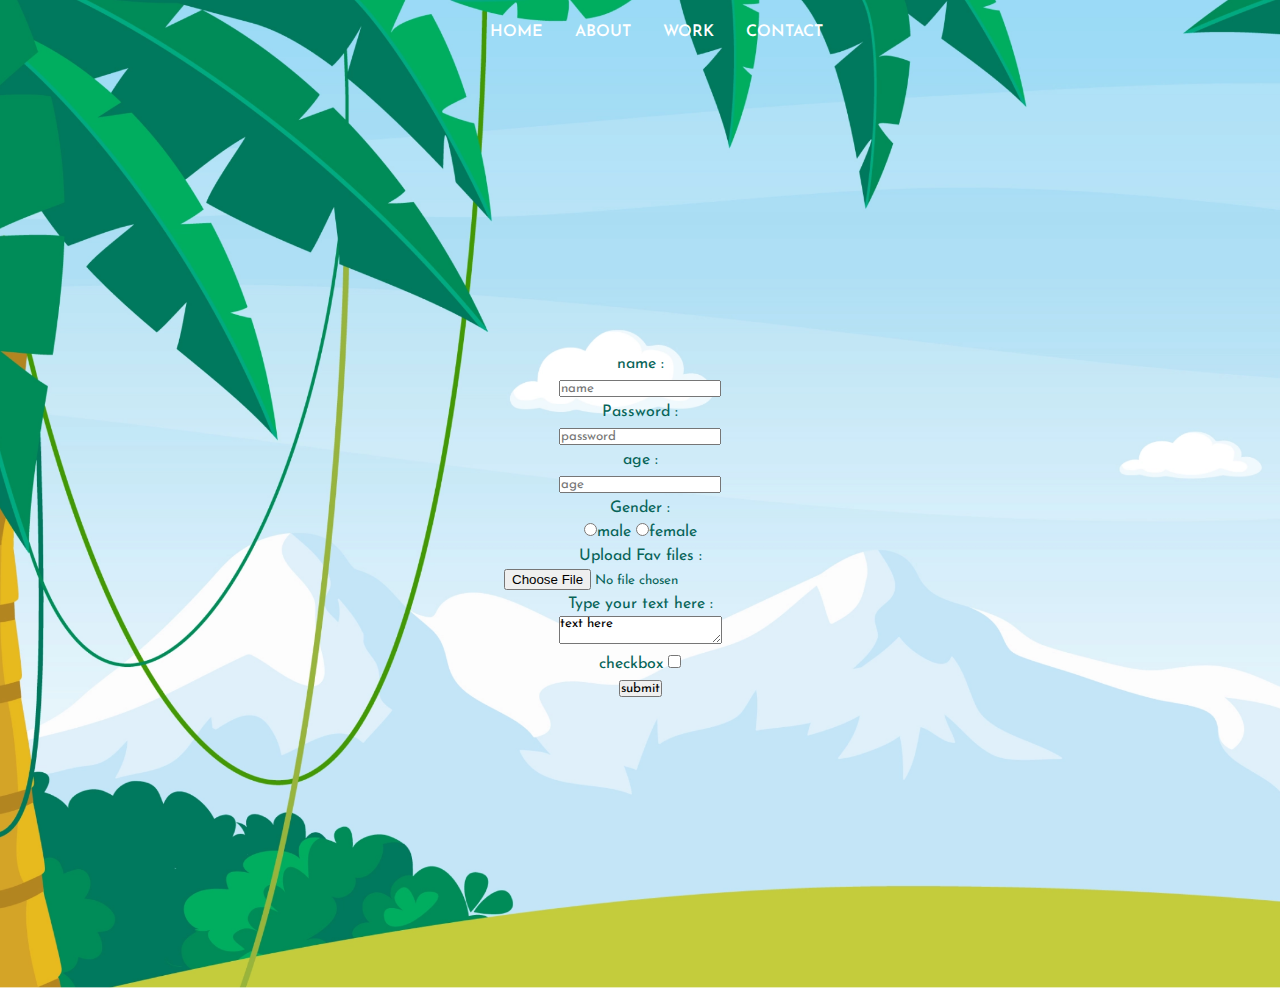
<file: contact.html>
<!DOCTYPE html>
<html lang="en">
<head>
    <meta charset="UTF-8">
    <meta http-equiv="X-UA-Compatible" content="IE=edge">
    <meta name="viewport" content="width=device-width, initial-scale=1.0">
    <title>Contact</title>
    <link rel="stylesheet" href="./css/input.css">
    <link rel="icon" href="./Assets/favicon.ico">
    <link rel="preconnect" href="https://fonts.googleapis.com">
    <link rel="preconnect" href="https://fonts.gstatic.com" crossorigin>
    <link href="https://fonts.googleapis.com/css2?family=Josefin+Sans:wght@200;300;400;500;600&family=Sacramento&display=swap" rel="stylesheet">
</head>
<body>
    <div class="nav">
        <ul>
          <li><a href="./index.html">
              HOME
          </a>
          </li>
          <li><a href="">
              ABOUT
          </a>
          </li>
          <li><a href="">
              WORK
          </a>
          </li>
          <li><a href="">
              CONTACT
          </a>
          </li>
        </ul>  
      </div>
    <div class="input">
        <form class="" action="mailto:subhanisayyad999@gmail.com" method="post" enctype="text/plain">
            <lable>name : </lable><br>
            <input type="text" placeholder="name" name="" value="" width="20">
            <br>
            <lable>Password :</lable><br>
            <input type="password" placeholder="password" name="" value=""><br>
            <lable>age :</lable><br>
            <input type="number" placeholder="age" name="" value="" width="20"><br>
            <Lable>Gender :</Lable><br>
            <input type="radio" name="Gender" value="male">male
            <input type="radio" name="Gender" value="female">female<br>
            <lable>Upload Fav files :</lable><br>
            <input type="file"><br>
            <lable>Type your text here :</lable><br>
            <textarea name="name" row="10" colomn="30">text here</textarea><br>
            <lable>checkbox</lable>
            <input type="checkbox" name="" value=""><br>
            <input type="submit" name="submit" value="submit">
        </form>
    </div>
</body>
</html>
</file>
<file: css/input.css>
*{
    margin:0;
    padding:0;
    box-sizing: border-box;
    font-family: 'Josefin Sans', sans-serif;
}
body{
    background-image:url('/Assets/bg.png');
    width:100%;
    background-repeat: no-repeat;
    background-size: cover;
    color:#076458;
}
.input{
    align-items: center;
    text-align: center;
    margin: 18rem auto;
    line-height: 1.5rem;
}
.nav{
    display: flex;
    flex-direction: row;
    text-align: center;
    justify-content: center;
    text-decoration: none;
    height: 4rem;
}
ul{
    display: flex;
    list-style-type: none;
    align-items: center;
    text-align: center;
}
a{
    text-decoration: none;
    color: #fff;
    font-weight: 600;
    text-shadow: #000;
    margin-left: 2rem;
    font-size: 1rem;
}
a:hover{
    color:red;
}
</file>
